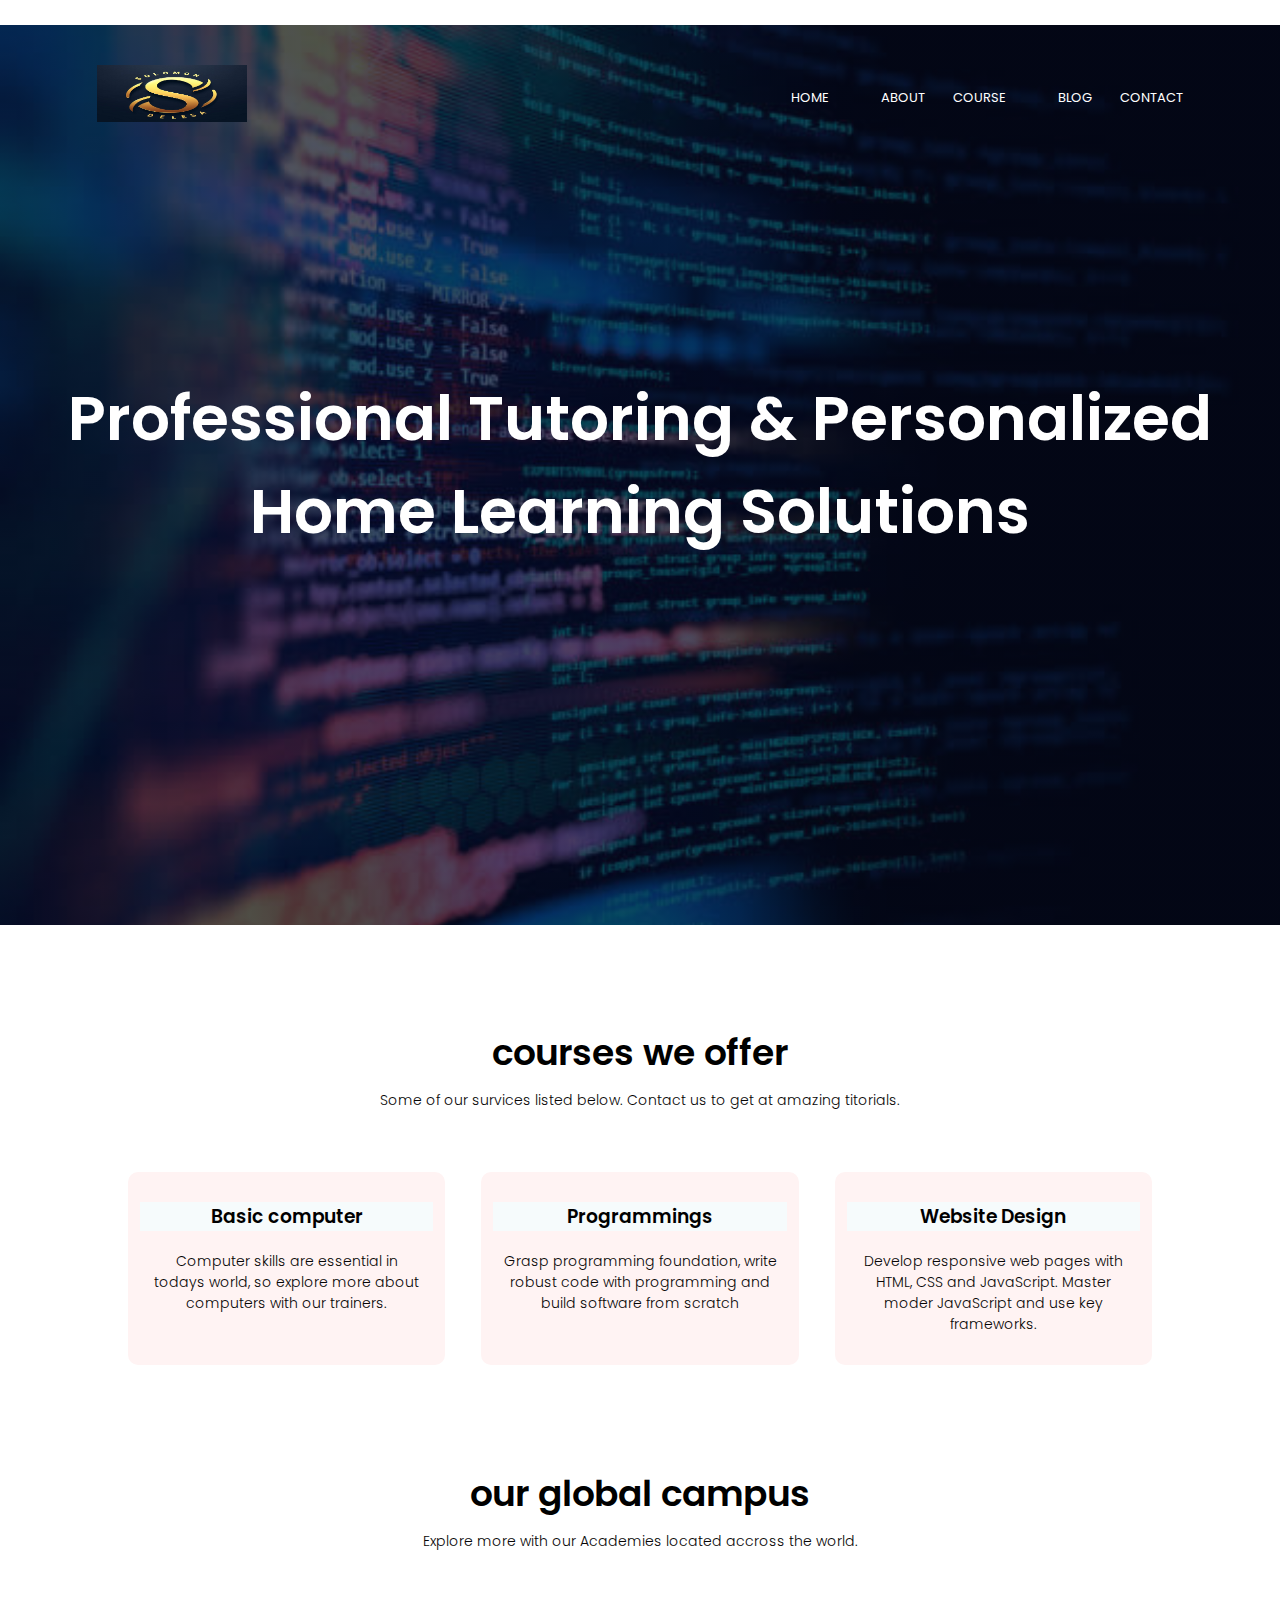
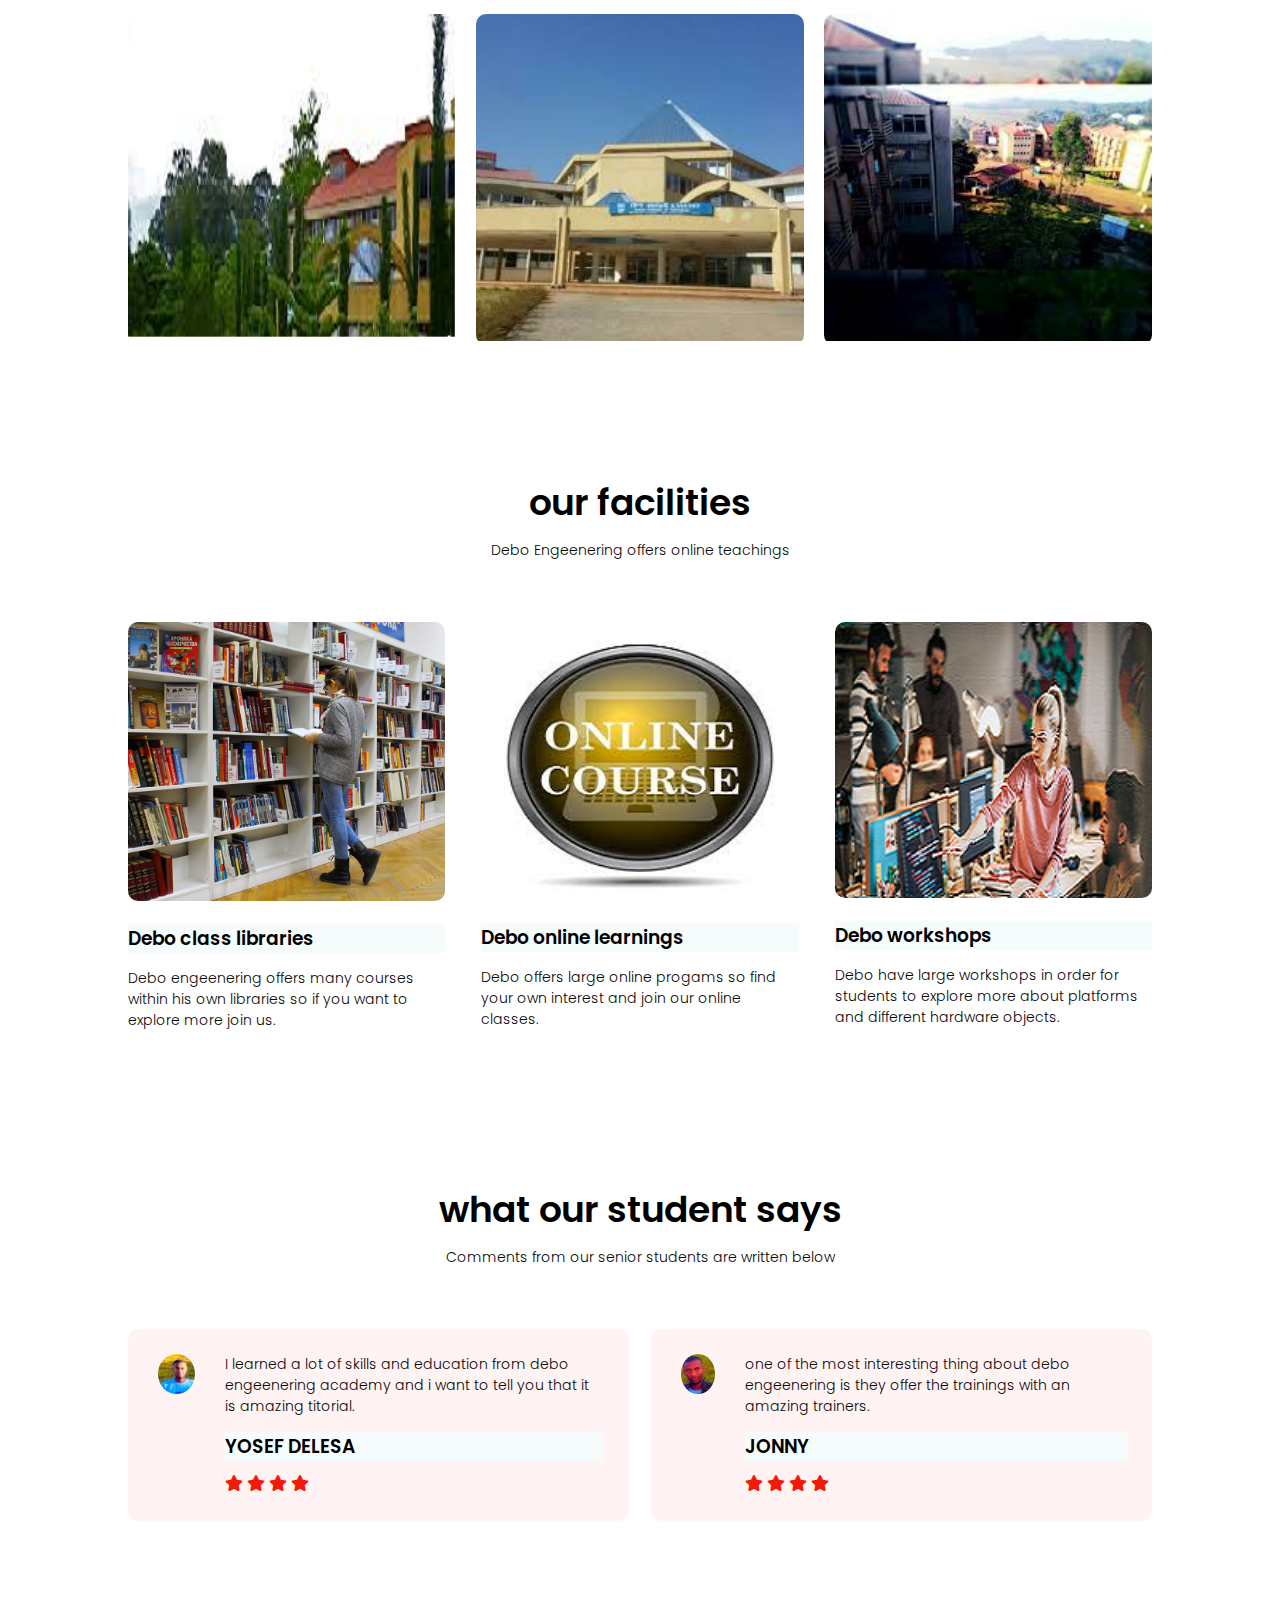
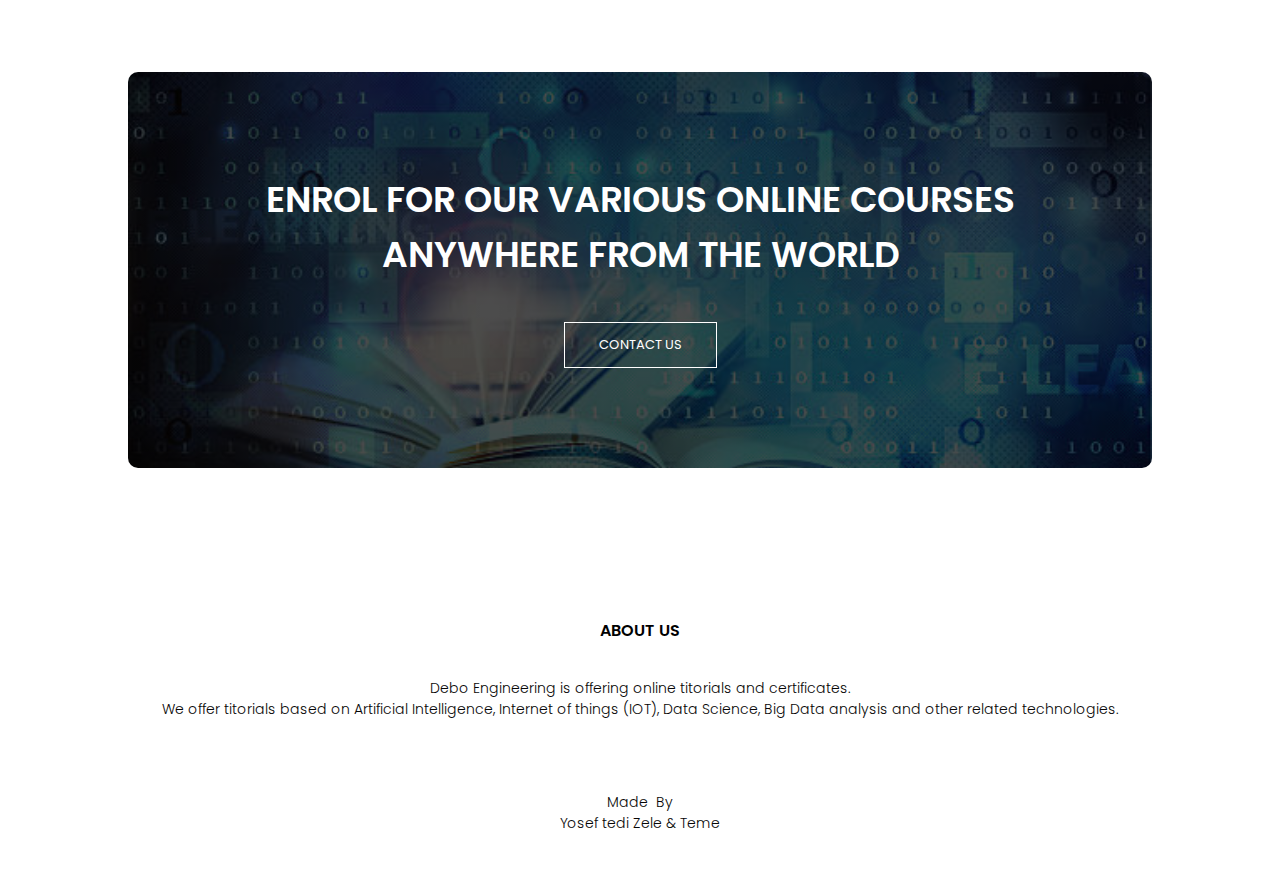
<file: Debo Engeenering Responsive Website/index.html>
<!DOCTYPE html>
<html>
<head>
    <meta name="viewport" content="width=device-width, initial-scale=1.0">
    <title>Solomon Delessa</title>
    <link rel="stylesheet" href="style.css" />
    <link rel="preconnect" href="https://fonts.gstatic.com" crossorigin />
    <link href="https://fonts.googleapis.com/css2?family=Poppins:wght@100;200;300;400;600;700&display=swap" rel="stylesheet" />
    <link rel="stylesheet" href="https://cdnjs.cloudflare.com/ajax/libs/font-awesome/5.15.4/css/all.min.css" />
</head>
<body>
   <section class="header">
        <nav>
            <a href="index.html"><img src="images/logo.png"></a>
            <div class="nav-links" id="navlinks">
                <i class="fa fa-times" onclick="hidemenu()"></i>
                <ul>
             <li><a href="index.html">HOME</a></li>
             <li><a href="about.html">ABOUT</a></li>
             <li><a href="course.html">COURSE</a></li>
             <li><a href="blog.html">BLOG</a></li>
             <li><a href="contact.html">CONTACT</a></li>
                </ul>
           </div>
           <i class="fa fa-bars" onclick="showmenu()"></i>
        </nav>
        <div class="text-box">
            <h1>Professional Tutoring & Personalized Home Learning Solutions </h1>
        </div>
   </section>
<section class="course">
<h1>courses we offer</h1>
<p>Some of our survices listed below. Contact us to get at amazing titorials. </p>
<div class="row">
    <div class="course-col">
        <h3>Basic computer</h3>
        <p>Computer skills are essential in 
            todays world, so explore more about
            computers with our trainers.
        </p>
    </div>
    <div class="course-col">
        <h3>Programmings</h3>
        <p>Grasp programming foundation,
           write robust code with programming
           and build software from scratch
        </p>
    </div>
    <div class="course-col">
        <h3>Website Design</h3>
        <p>Develop responsive web pages with HTML,
            CSS and JavaScript. Master moder JavaScript
            and use key frameworks.</p>
    </div>
</div>
</section>
<section class="campus">
<h1>our global campus</h1>
<p>Explore more with our Academies located accross the world.</p>
<div class="row">
    <div class="campus-col">
        <img src="images/jimma.png">
        <div class="layer">
            <h3>JIMMA</h3>
        </div>
    </div>
    <div class="campus-col">
        <img src="images/addisabeba.png">
        <div class="layer">
            <h3>ADDIS ABEBA</h3>
        </div>
    </div>
    <div class="campus-col">
        <img src="images/adama.png">
        <div class="layer">
            <h3>ADAMA</h3>
        </div>
    </div>
</div>
</section>
<section class="facilitiesblaa">
<h1>our facilities</h1>
<p>Debo Engeenering offers online teachings</p>
<div class="row">
    
    <div class="facilitiesblaa-col">
        <img src="images/library.png">
        <h3>Debo class libraries</h3>
        <p>Debo engeenering offers many courses
            within his own libraries so if you
            want to explore more join us.
        </p>
    </div>
    <div class="facilitiesblaa-col">
        <img src="images/basketball.png">
        <h3>Debo online learnings</h3>
        <p>Debo offers large online progams so 
            find your own interest and join our 
            online classes. 
        </p>
    </div>
    <div class="facilitiesblaa-col">
        <img src="images/cafeteria.png">
        <h3>Debo workshops</h3>
        <p>Debo have large workshops in order for
            students to explore more about platforms 
            and different hardware objects.
        </p>
    </div>
</div>

</section>
<section class="testimonials">
    <h1>what our student says</h1>
    <p>Comments from our senior students are written below  </p>
    <div class="row">
        <div class="testimonial-col">
            <img src="images/user1.jpg">
            <div>
                <p>
                    I learned a lot of skills and education from
                    debo engeenering academy and i want to tell 
                    you that it is amazing titorial.
                </p>
                <h3>YOSEF DELESA</h3>
                <i class="fa fa-star"></i>
                <i class="fa fa-star"></i>
                <i class="fa fa-star"></i>
                <i class="fa fa-star"></i>
                <i class="fa fa-star-o"></i>
            </div>
        </div>
        <div class="testimonial-col">
            <img src="images/user2.jpg">
            <div>
                <p>one of the most interesting thing about debo
                    engeenering is they offer the trainings with 
                    an amazing trainers.
                </p>
                <h3>JONNY</h3>
                <i class="fa fa-star"></i>
                <i class="fa fa-star"></i>
                <i class="fa fa-star"></i>
                <i class="fa fa-star"></i>
                <i class="fa fa-star-half-o"></i>
            </div>
        </div>
    </div>
</section>
<section class="cta">
<h1>ENROL FOR OUR VARIOUS ONLINE COURSES <br>ANYWHERE FROM THE WORLD</h1>
<a href="" class="hero-btn">CONTACT US</a>
</section>
<section class="footer">
<h4>ABOUT US</h4>
<P>Debo Engineering is offering online titorials and certificates. 
     <br>We offer titorials based on  Artificial Intelligence,  
    Internet of things (IOT), Data Science,  Big Data analysis and other related technologies.
    
</P>
<div class="icons">
    <i class="fa fa-facebook"></i>
    <i class="fa fa-twitter"></i>
    <i class="fa fa-instagram"></i>
    <i class="fa fa-linkedin"></i>
</div>
<p>Made  <i class="fa fa-heart-o"></i> By <br>Yosef tedi Zele & Teme</p>
</section>
<script>

    var navlinks = document.getElementById("navlinks");
    function showmenu(){
        navlinks.style.right = "0";
    } 
    function hidemenu(){
        navlinks.style.right = "-260px";
    } 

</script>

</body>
</html>
</file>
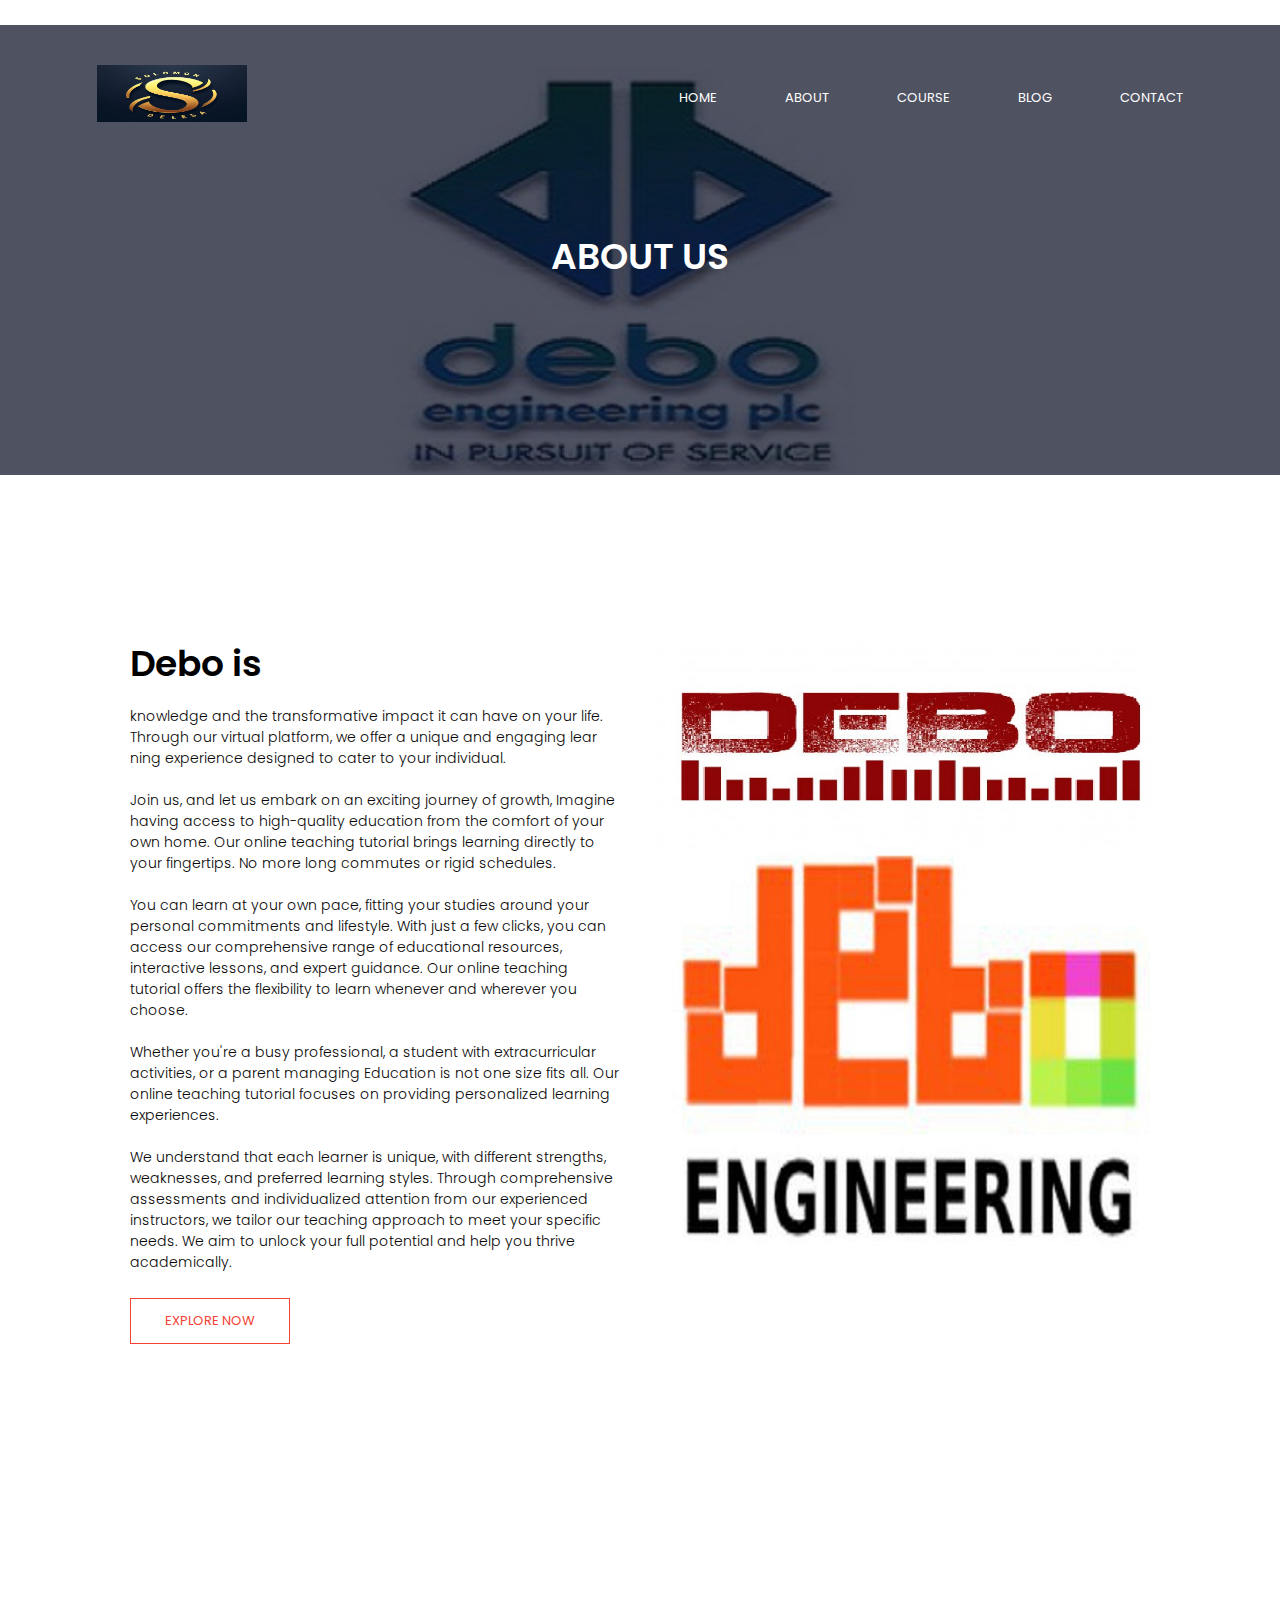
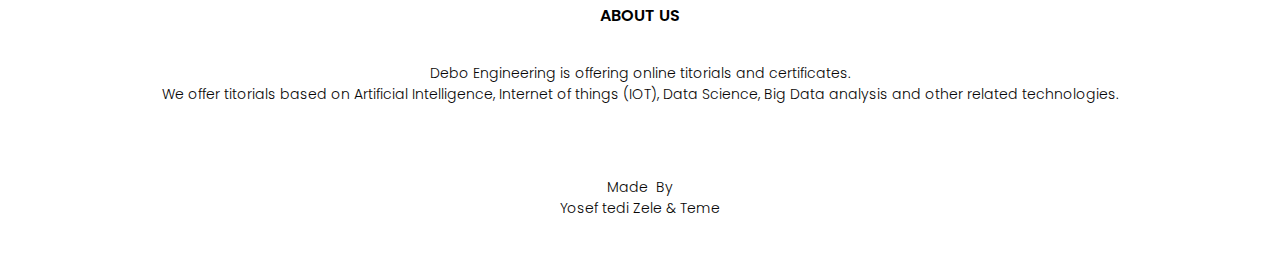
<file: Debo Engeenering Responsive Website/about.html>
<!DOCTYPE html>
<html>
<head>
    <meta name="viewport" content="width=device-width, initial-scale=1.0">
    <title>Debo Engineering University</title>
    <link rel="stylesheet" href="style.css" />
    <link rel="preconnect" href="https://fonts.gstatic.com" crossorigin />
    <link href="https://fonts.googleapis.com/css2?family=Poppins:wght@100;200;300;400;600;700&display=swap" rel="stylesheet" />
    <link rel="stylesheet" href="https://cdnjs.cloudflare.com/ajax/libs/font-awesome/5.15.4/css/all.min.css" />
</head>
<body>
   <section class="sub-header">
        <nav>
            <a href="index.html"><img src="images/logo.png"></a>
            <div class="nav-links" id="navlinks">
                <i class="fa fa-times" onclick="hidemenu()"></i>
                <ul>
                                    <li><a href="index.html">HOME</a></li>
                                    <li><a href="about.html">ABOUT</a></li>
                                    <li><a href="course.html">COURSE</a></li>
                                    <li><a href="blog.html">BLOG</a></li>
                                    <li><a href="contact.html">CONTACT</a></li>
                </ul>
           </div>
           <i class="fa fa-bars" onclick="showmenu()"></i>
        </nav>
       <h1>ABOUT US</h1>
   </section>
<section class="about-us">
<div class="row">
    <div class="about-col">
        <h1>Debo is </h1>
        <P> knowledge and the 
            transformative impact it can have on your life. <br>
            Through our virtual platform, we offer a unique and 
            engaging lear <br>ning experience designed
            to cater to your individual. <br>
            
            <br>Join us, and let us
             embark on an exciting journey of growth, 
            Imagine having access to high-quality education from the
             comfort of your own home. Our online 
            teaching tutorial brings learning directly to your fingertips.
             No more long commutes or rigid schedules. <br> 
             
             <br>

            You can learn at your own pace, fitting your studies around
             your personal commitments and lifestyle.
            With just a few clicks, you can access our comprehensive 
            range of educational resources, 
            interactive lessons, and expert guidance.
            Our online teaching tutorial offers the flexibility to learn
             whenever and wherever you choose. <br> 
             
             <br>
            Whether you're a busy professional, a student with 
            extracurricular activities, or a parent managing
            Education is not one size fits all. Our online teaching tutorial focuses on providing
            personalized learning experiences. 
            <br> 
            
            <br>We understand that each learner is unique, with different strengths,
            weaknesses, and preferred learning styles. Through comprehensive assessments and individualized 
            attention from our experienced instructors, we tailor our teaching approach to meet your
             specific needs.
            We aim to unlock your full potential and help you thrive academically.
            
            
            </P>
            <a href="" class="hero-btn red-btn">EXPLORE NOW</a>
    </div>
<div class="about-col">
    <img src="images/about.jpg">
</div>
</div>
</section>



<section class="footer">
<h4>ABOUT US</h4>
<P>Debo Engineering is offering online titorials and certificates. 
    <br>We offer titorials based on  Artificial Intelligence,  
   Internet of things (IOT), Data Science,  Big Data analysis and other related technologies.
   
</P>
<div class="icons">
    <i class="fa fa-facebook"></i>
    <i class="fa fa-twitter"></i>
    <i class="fa fa-instagram"></i>
    <i class="fa fa-linkedin"></i>
</div>
<p>Made  <i class="fa fa-heart-o"></i> By <br>Yosef tedi Zele & Teme</p>
</section>
<script>

    var navlinks = document.getElementById("navlinks");
    function showmenu(){
        navlinks.style.right = "0";
    } 
    function hidemenu(){
        navlinks.style.right = "-260px";
    } 

</script>

</body>
</html>
</file>
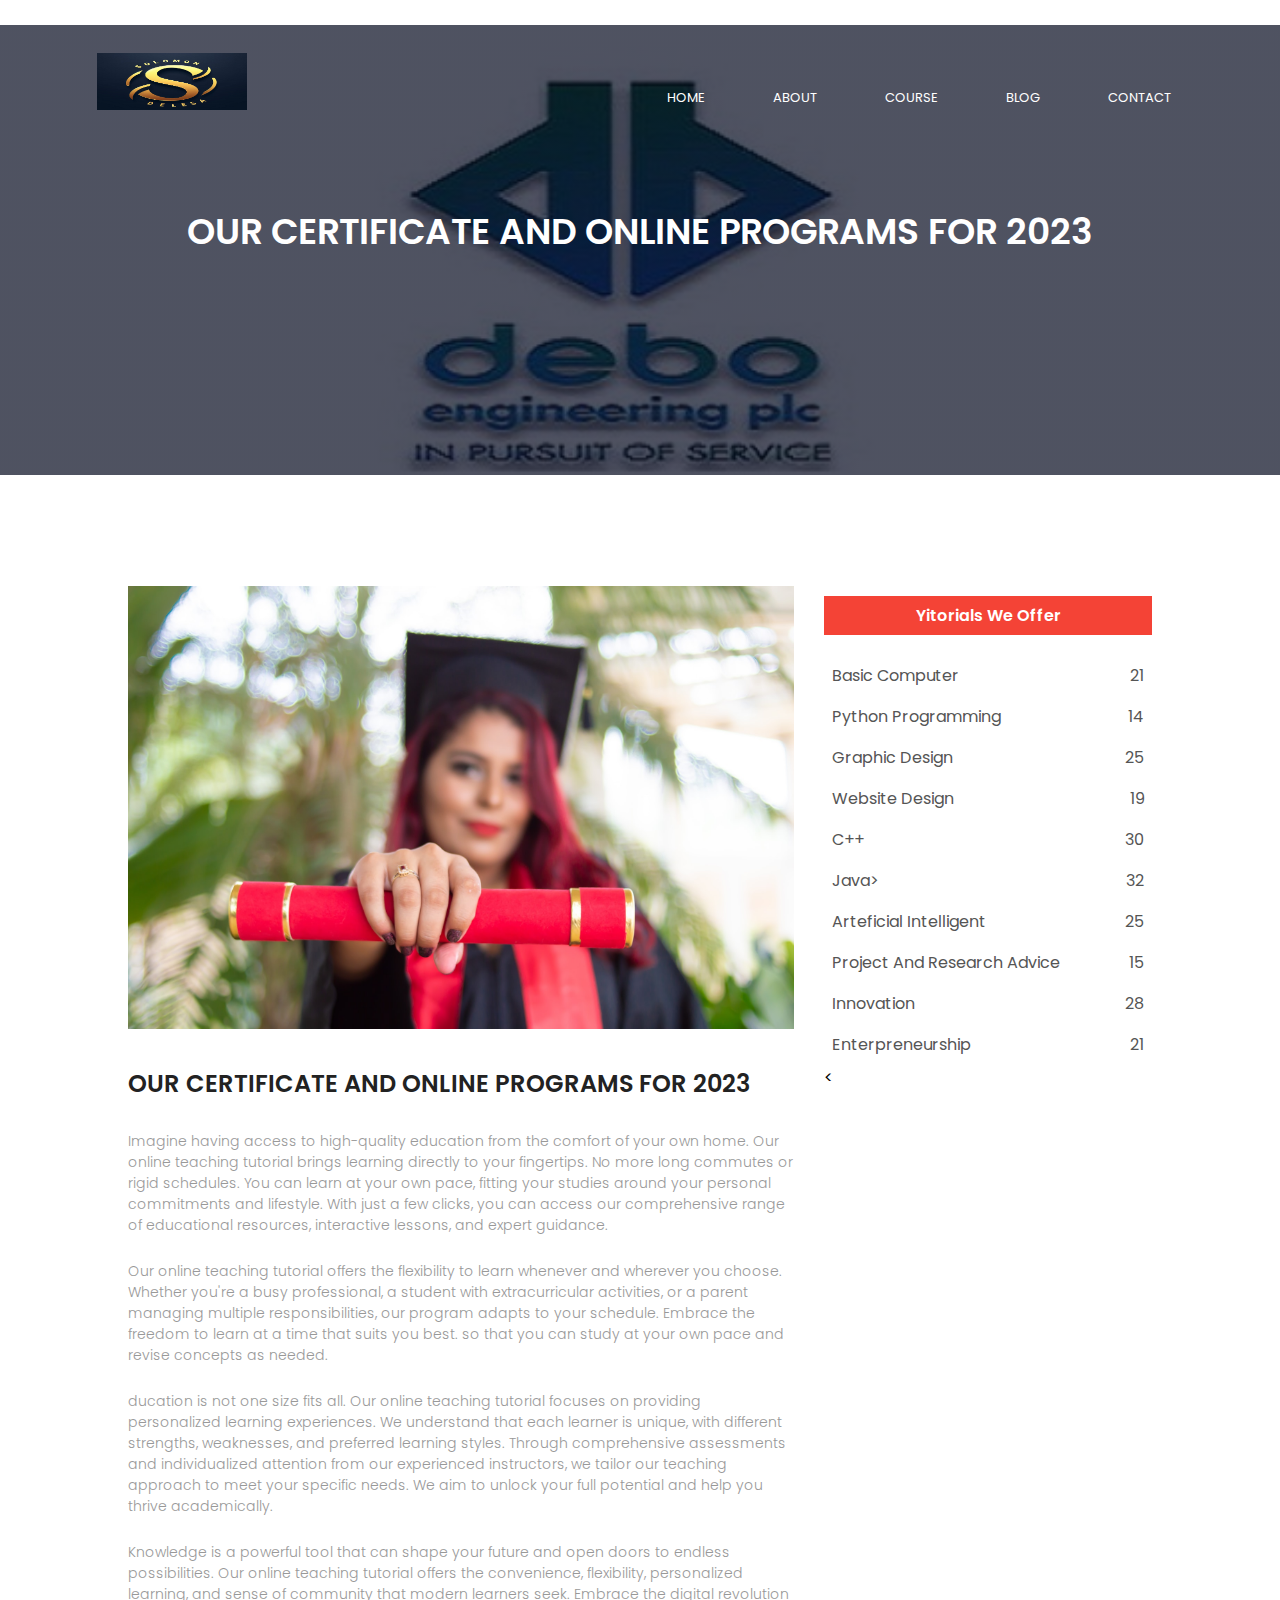
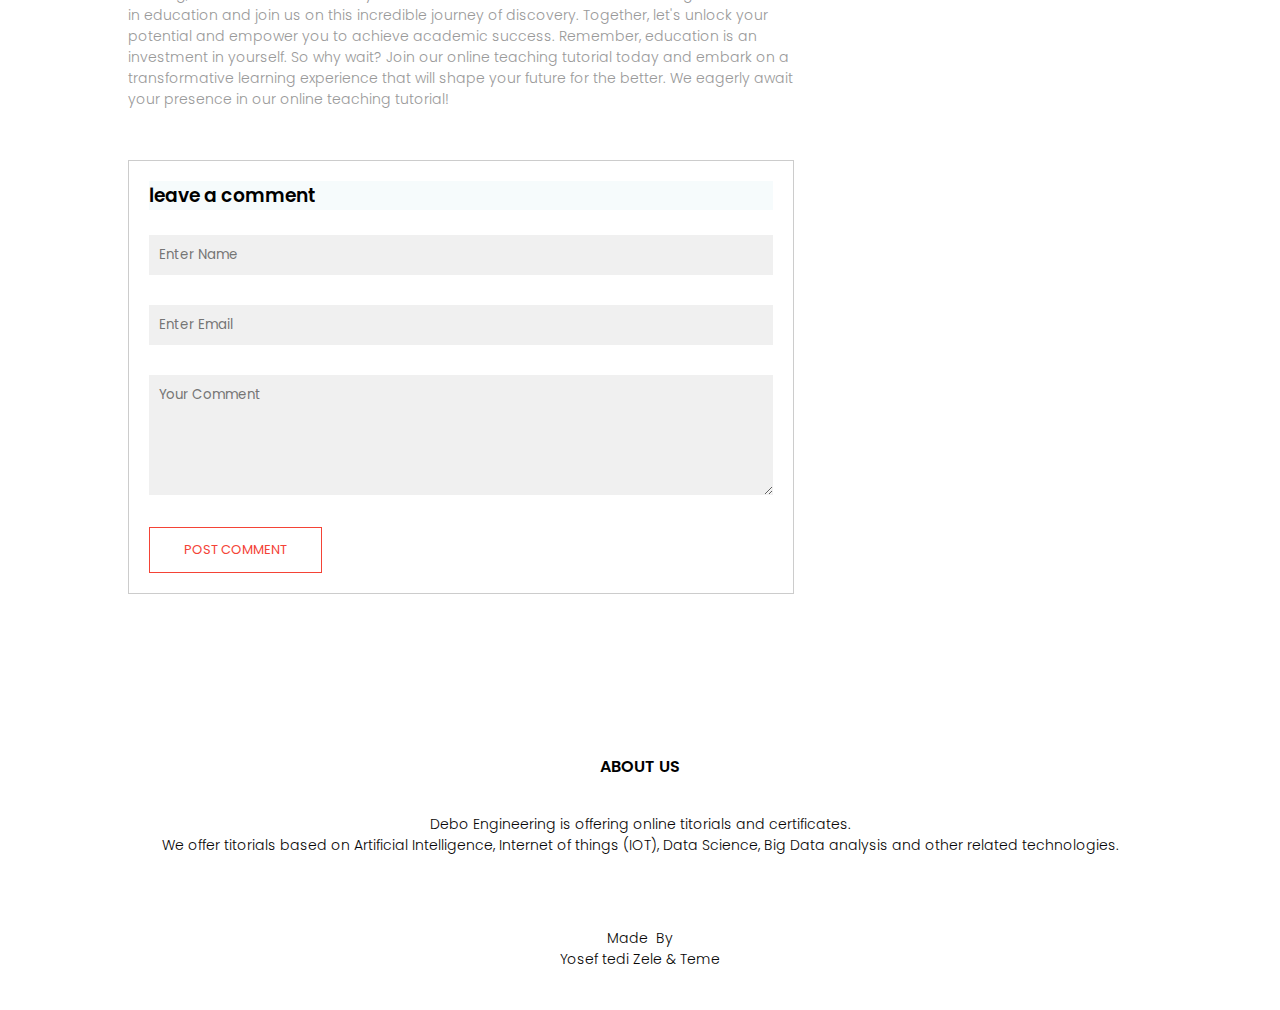
<file: Debo Engeenering Responsive Website/blog.html>
<!DOCTYPE html>
<html>
<head>
    <meta name="viewport" content="width=device-width, initial-scale=1.0">
    <title>Debo Engineering University</title>
    <link rel="stylesheet" href="style.css" />
    <link rel="preconnect" href="https://fonts.gstatic.com" crossorigin />
    <link href="https://fonts.googleapis.com/css2?family=Poppins:wght@100;200;300;400;600;700&display=swap" rel="stylesheet" />
    <link rel="stylesheet" href="https://cdnjs.cloudflare.com/ajax/libs/font-awesome/5.15.4/css/all.min.css" />
</head>
<body>
   <section class="sub-header">
        <nav>
            <a href="index.html"><img src="images/logo.png"></a>
            <div class="nav-links" id="navlinks">
                <i class="fa fa-times" onclick="hidemenu()"></i>
                <ul>
                                    <li><a href="index.html">HOME</a></li>
                                    <li><a href="about.html">ABOUT</a></li>
                                    <li><a href="course.html">COURSE</a></li>
                                    <li><a href="blog.html">BLOG</a></li>
                                    <li><a href="contact.html">CONTACT</a></li>
           </div>
           <i class="fa fa-bars" onclick="showmenu()"></i>
        </nav>
       <h1>OUR CERTIFICATE AND ONLINE PROGRAMS FOR 2023</h1>
   </section>
      <section class="blog-content">
      <div class="row">
        <div class="blog-left">
            <img src="images/certificate.jpg">
            <h2>OUR CERTIFICATE AND ONLINE PROGRAMS FOR 2023</h2>
            <p>Imagine having access to high-quality education from
               the comfort of your own home. Our online teaching tutorial 
               brings learning directly to your fingertips. No more long 
               commutes or rigid schedules. You can learn at your own pace,
                fitting your studies around your personal commitments and lifestyle. 
                With just a few clicks, you can access our comprehensive range of 
                educational resources, interactive lessons, and expert guidance. </p>
                <br>
                <p>Our online teaching tutorial offers the flexibility to learn
                     whenever and wherever you choose. Whether you're a busy 
                     professional, a student with extracurricular activities,
                    or a parent managing multiple responsibilities, our program
                     adapts to your schedule. Embrace the freedom to learn at a
                    time that suits you best. 
                      so that you can study at your own pace and revise concepts as needed. </p>
                    <br>
                    <p>   
                        ducation is not one size fits all. Our online teaching tutorial focuses
                         on providing personalized learning experiences. We understand that each
                          learner is unique, with different strengths, weaknesses, and preferred 
                          learning styles. Through comprehensive assessments and individualized 
                          attention from our experienced instructors, we tailor our teaching approach 
                          to meet your specific needs. We aim to unlock your full potential and help you thrive academically.

                    </p>
                        <br>
                        <p>   
                            Knowledge is a powerful tool that can shape your future and open doors
                             to endless possibilities. Our online teaching tutorial offers the convenience, 
                             flexibility, personalized learning, and sense of community that modern learners seek.
                              Embrace the digital revolution in education and join us on this incredible journey
                               of discovery. Together, let's unlock your potential and empower you to achieve academic success.

                            Remember, education is an investment in yourself. So why wait? Join our online teaching
                             tutorial today and embark on a transformative learning experience that will shape your future for the better.
                            
                            We eagerly await your presence in our online teaching tutorial!
                            </p>

                    <div class="comment-box">
                        <h3>leave a comment</h3>
                        <form class="comment-form">
                            <input type="text" placeholder="Enter Name">
                            <input type="email" placeholder="Enter Email">
                            <textarea rows="5" placeholder="Your Comment"></textarea>
                            <button type="submit" class="hero-btn red-btn">POST COMMENT</button>
                        </form>
                    </div>

        </div>
        <div class="blog-right">
            <h3>Yitorials We Offer</h3>
            <div>
                <span>Basic Computer</span>
                <span>21</span>
            </div>
            <div>
                <span>Python Programming </span>
                <span>14</span>
            </div>
            <div>
                <span>Graphic Design </span>
                <span>25</span>
            </div>
            <div>
                <span>Website Design</span>
                <span>19</span>
            </div>
            <div>
                <span>C++</span>
                <span>30</span>
            </div>
            <div>
                <span>Java></span>
                <span>32</span>
            </div>
            <div>
                <span>Arteficial Intelligent</span>
                <span>25</span>
            </div>
            <div>
                <span>Project And Research Advice</span>
                <span>15</span>
            </div>
            <div>
                <span>Innovation</span>
                <span>28</span>
            </div>
            <div>
                <span>Enterpreneurship</span>
                <span>21</span>
            </div>
            <
        </div>
      </div>
      </section>
  

<section class="footer">
    <h4>ABOUT US</h4>
    <P>Debo Engineering is offering online titorials and certificates. 
         <br>We offer titorials based on  Artificial Intelligence,  
        Internet of things (IOT), Data Science,  Big Data analysis and other related technologies.
        
    </P>
<div class="icons">
    <i class="fa fa-facebook"></i>
    <i class="fa fa-twitter"></i>
    <i class="fa fa-instagram"></i>
    <i class="fa fa-linkedin"></i>
</div>
<p>Made  <i class="fa fa-heart-o"></i> By <br>Yosef tedi Zele & Teme</p>
</section>
<script>

    var navlinks = document.getElementById("navlinks");
    function showmenu(){
        navlinks.style.right = "0";
    } 
    function hidemenu(){
        navlinks.style.right = "-260px";
    } 

</script>

</body>
</html>
</file>
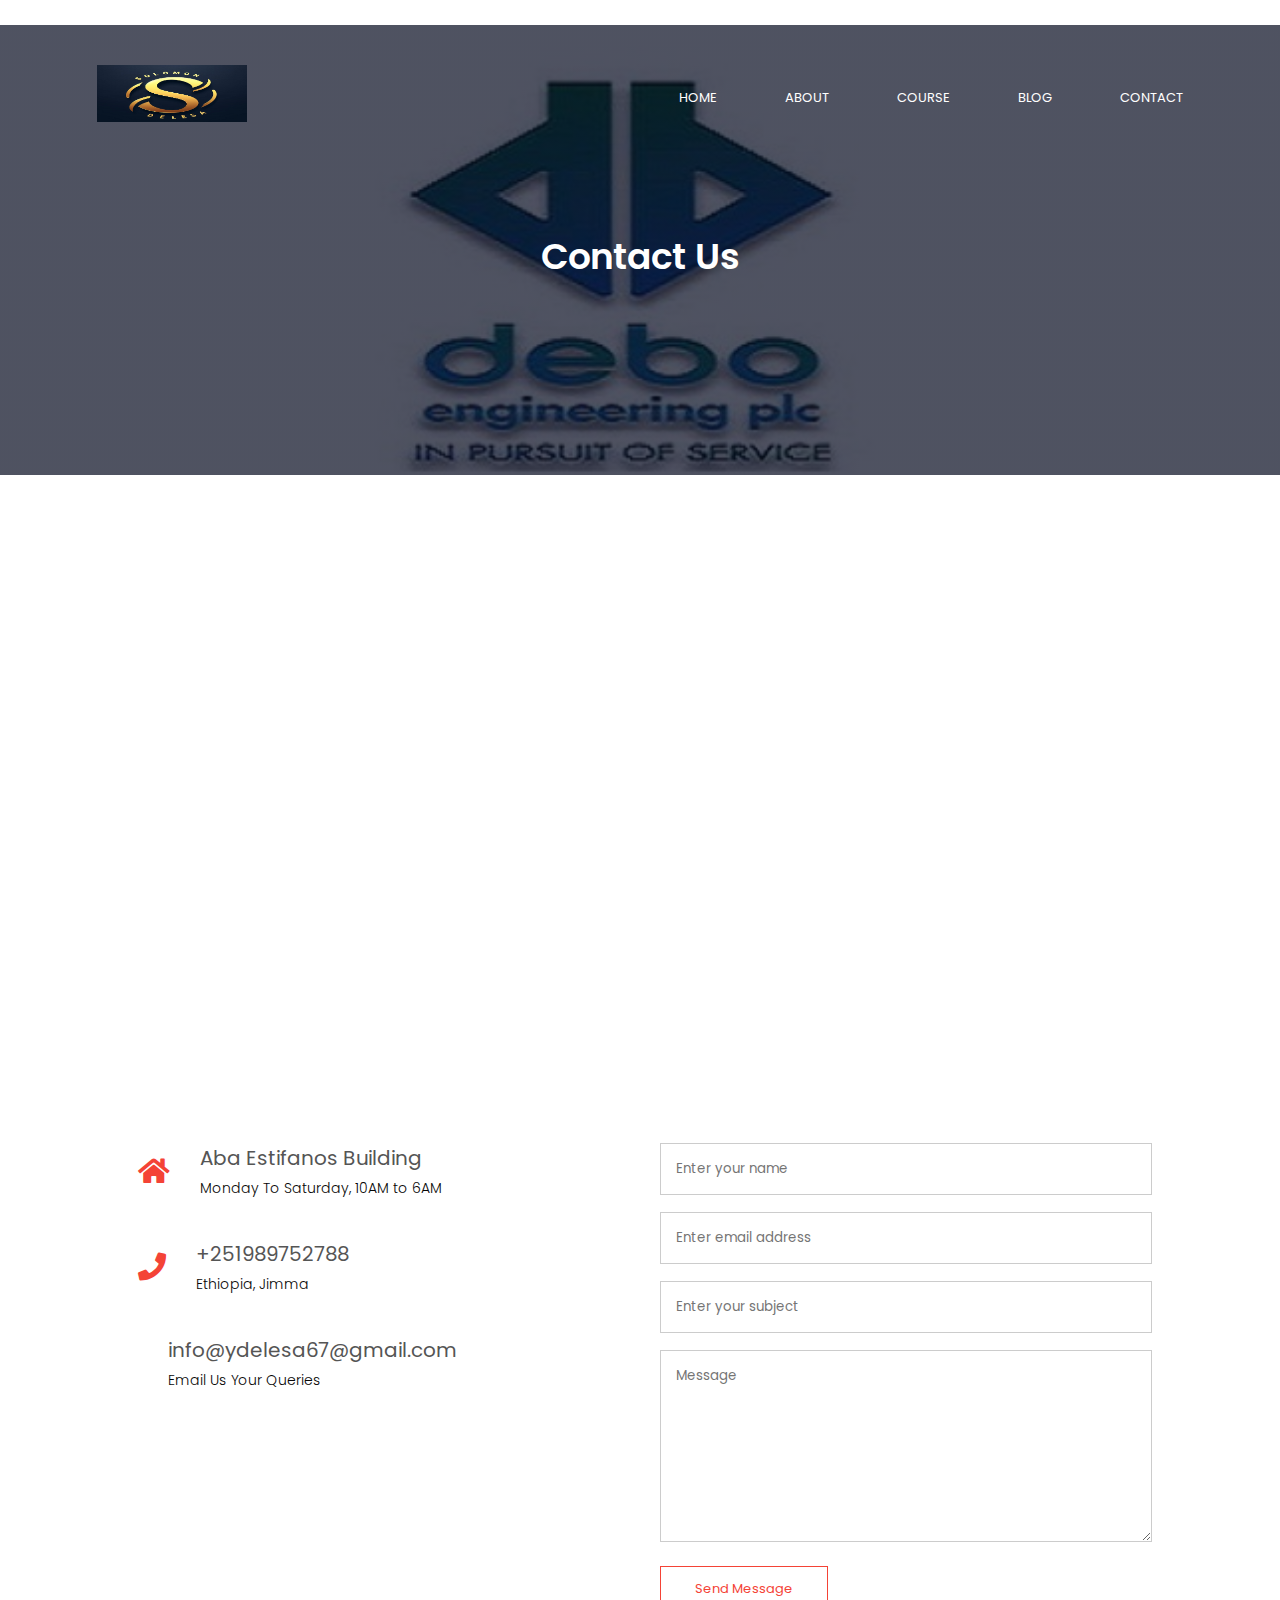
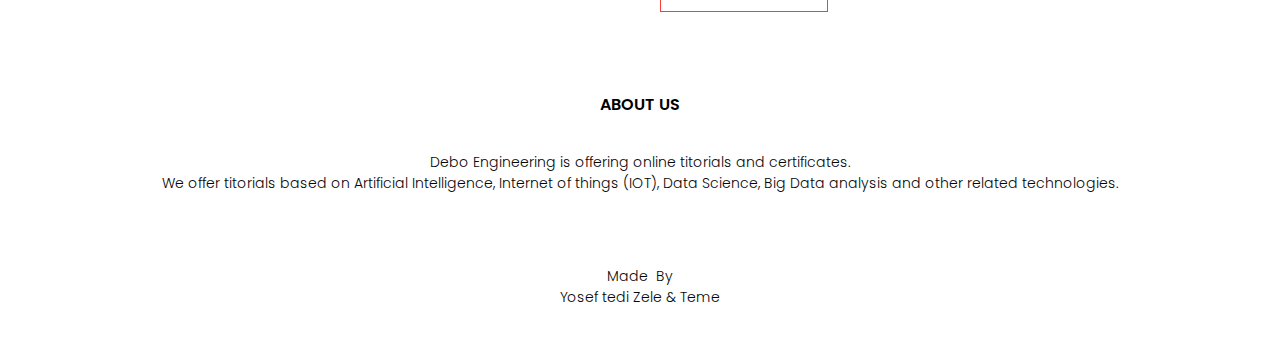
<file: Debo Engeenering Responsive Website/contact.html>
<!DOCTYPE html>
<html>
<head>
    <meta name="viewport" content="width=device-width, initial-scale=1.0">
    <title>Debo Engineering University</title>
    <link rel="stylesheet" href="style.css" />
    <link rel="preconnect" href="https://fonts.gstatic.com" crossorigin />
    <link href="https://fonts.googleapis.com/css2?family=Poppins:wght@100;200;300;400;600;700&display=swap" rel="stylesheet" />
    <link rel="stylesheet" href="https://cdnjs.cloudflare.com/ajax/libs/font-awesome/5.15.4/css/all.min.css" />
</head>
<body>
   <section class="sub-header">
        <nav>
            <a href="index.html"><img src="images/logo.png"></a>
            <div class="nav-links" id="navlinks">
                <i class="fa fa-times" onclick="hidemenu()"></i>
                <ul>
                    <li><a href="index.html">HOME</a></li>
                    <li><a href="about.html">ABOUT</a></li>
                    <li><a href="course.html">COURSE</a></li>
                    <li><a href="blog.html">BLOG</a></li>
                    <li><a href="contact.html">CONTACT</a></li>
                </ul>
           </div>
           <i class="fa fa-bars" onclick="showmenu()"></i>
        </nav>
       <h1>Contact Us</h1>
   </section>
<section class="location">
    <iframe src="https://www.google.com/maps/embed?pb=!1m18!1m12!1m3!1d3954.0829366292814!2d36.83801467446791!3d7.674232992342609!2m3!1f0!2f0!3f0!3m2!1i1024!2i768!4f13.1!3m3!1m2!1s0x17adb960abc3de2d%3A0xd55c9da7e74aaaf1!2sDebo%20Engineering!5e0!3m2!1sen!2set!4v1691064568359!5m2!1sen!2set" width="600" height="450" style="border:0;" allowfullscreen="" loading="lazy" referrerpolicy="no-referrer-when-downgrade"></iframe>
</section>
<section class="Contact-Us">
<div class="row">
    <div class="contact-col">
        <div>
            <i class="fa fa-home"></i>
            <span>
                <h5>Aba Estifanos Building</h5>
                <p>Monday To Saturday, 10AM to 6AM</p>
            </span>
        </div>
        <div>
            <i class="fa fa-phone"></i>
            <span>
                <h5>+251989752788</h5>
                <p>Ethiopia, Jimma</p>
            </span>
        </div>
        <div>
            <i class="fa fa-envelope-o"></i>
            <span>
                <h5>info@ydelesa67@gmail.com</h5>
                <p>Email Us Your Queries</p>
            </span>
        </div>
    </div>
    <div class="contact-col">
        <form action="formhandler.php" method="post">
            <input type="text" name="name" placeholder="Enter your name" required>
            <input type="email" name="email" placeholder="Enter email address" required>
            <input type="text" name="subject" placeholder="Enter your subject" required>
            <textarea rows="8" name="message" placeholder="Message" required></textarea>
            <button type="submit" class="hero-btn red-btn">Send Message</button>
        </form>

    </div>
</div>
</section>

<section class="footer">
    <h4>ABOUT US</h4>
    <P>Debo Engineering is offering online titorials and certificates. 
         <br>We offer titorials based on  Artificial Intelligence,  
        Internet of things (IOT), Data Science,  Big Data analysis and other related technologies.
        
    </P>
<div class="icons">
    <i class="fa fa-facebook"></i>
    <i class="fa fa-twitter"></i>
    <i class="fa fa-instagram"></i>
    <i class="fa fa-linkedin"></i>
</div>
<p>Made  <i class="fa fa-heart-o"></i> By <br>Yosef tedi Zele & Teme</p>
</section>
<script>

    var navlinks = document.getElementById("navlinks");
    function showmenu(){
        navlinks.style.right = "0";
    } 
    function hidemenu(){
        navlinks.style.right = "-260px";
    } 

</script>

</body>
</html>
</file>
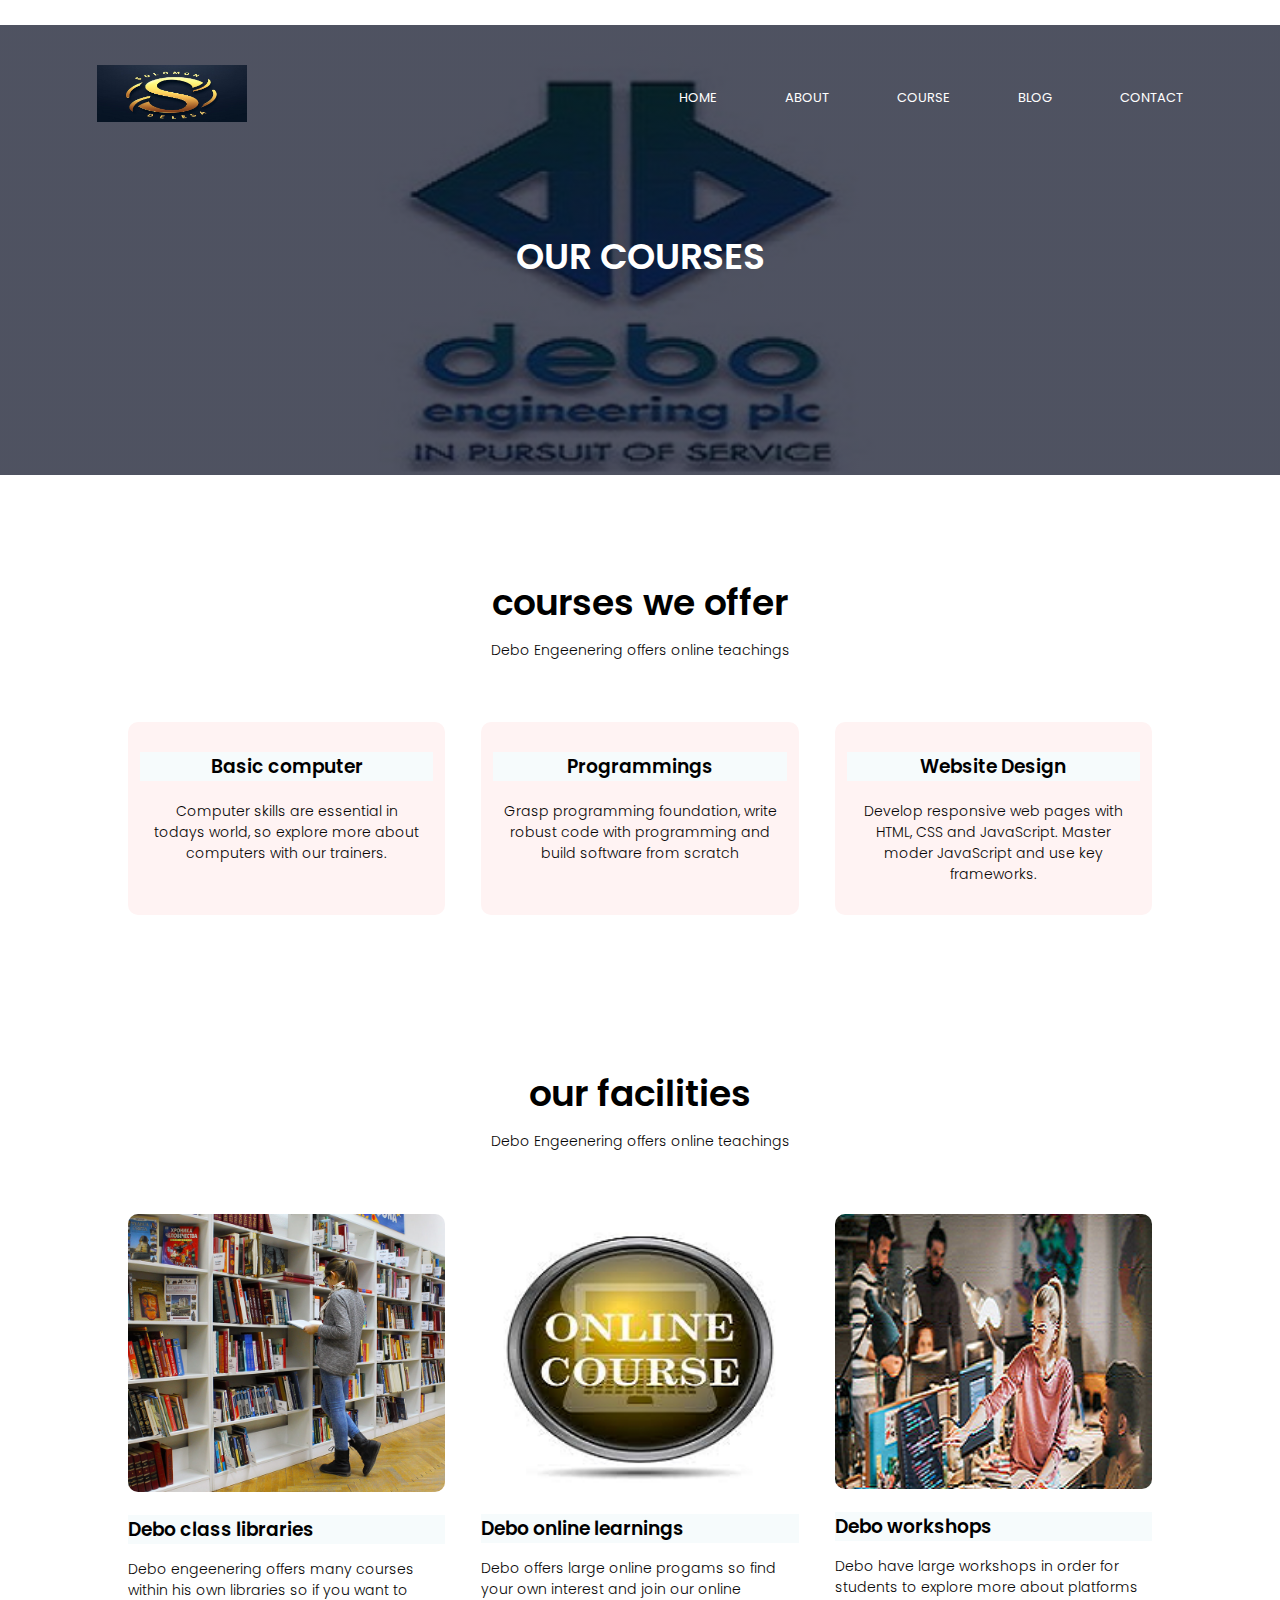
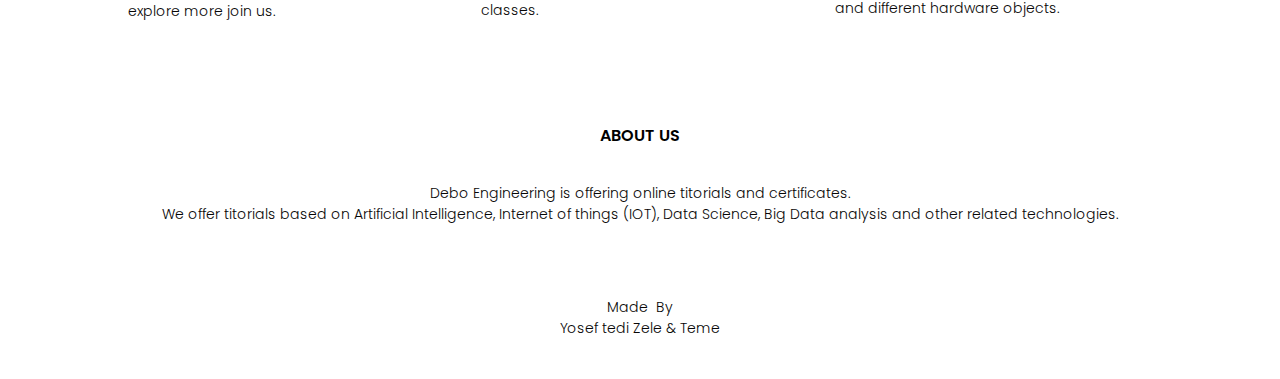
<file: Debo Engeenering Responsive Website/course.html>
<!DOCTYPE html>
<html>
<head>
    <meta name="viewport" content="width=device-width, initial-scale=1.0">
    <title>Debo Engineering University</title>
    <link rel="stylesheet" href="style.css" />
    <link rel="preconnect" href="https://fonts.gstatic.com" crossorigin />
    <link href="https://fonts.googleapis.com/css2?family=Poppins:wght@100;200;300;400;600;700&display=swap" rel="stylesheet" />
    <link rel="stylesheet" href="https://cdnjs.cloudflare.com/ajax/libs/font-awesome/5.15.4/css/all.min.css" />
</head>
<body>
   <section class="sub-header">
        <nav>
            <a href="index.html"><img src="images/logo.png"></a>
            <div class="nav-links" id="navlinks">
                <i class="fa fa-times" onclick="hidemenu()"></i>
                <ul>
                                    <li><a href="index.html">HOME</a></li>
                                    <li><a href="about.html">ABOUT</a></li>
                                    <li><a href="course.html">COURSE</a></li>
                                    <li><a href="blog.html">BLOG</a></li>
                                    <li><a href="contact.html">CONTACT</a></li>
                </ul>
           </div>
           <i class="fa fa-bars" onclick="showmenu()"></i>
        </nav>
       <h1>OUR COURSES</h1>
   </section>
<section class="course">
    <h1>courses we offer</h1>
    <p>Debo Engeenering offers online teachings</p>
    <div class="row">
        <div class="course-col">
            <h3>Basic computer</h3>
            <p>Computer skills are essential in 
                todays world, so explore more about
                computers with our trainers.
            </p>
        </div>
        <div class="course-col">
            <h3>Programmings</h3>
            <p>Grasp programming foundation,
               write robust code with programming
               and build software from scratch
            </p>
        </div>
        <div class="course-col">
            <h3>Website Design</h3>
            <p>Develop responsive web pages with HTML,
                CSS and JavaScript. Master moder JavaScript
                and use key frameworks.</p>
        </div>
    </div>
    </section>
    <section class="facilitiesblaa">
        <h1>our facilities</h1>
        <p>Debo Engeenering offers online teachings</p>
        <div class="row">
            
            <div class="facilitiesblaa-col">
                <img src="images/library.png">
                <h3>Debo class libraries</h3>
                <p>Debo engeenering offers many courses
                    within his own libraries so if you
                    want to explore more join us.
                </p>
            </div>
            <div class="facilitiesblaa-col">
                <img src="images/basketball.png">
                <h3>Debo online learnings</h3>
                <p>Debo offers large online progams so 
                    find your own interest and join our 
                    online classes. 
                </p>
            </div>
            <div class="facilitiesblaa-col">
                <img src="images/cafeteria.png">
                <h3>Debo workshops</h3>
        <p>Debo have large workshops in order for
            students to explore more about platforms 
            and different hardware objects.
        </p>
    </div>
        </div>
        
        </section>

<section class="footer">
<h4>ABOUT US</h4>
<P>Debo Engineering is offering online titorials and certificates. 
    <br>We offer titorials based on  Artificial Intelligence,  
   Internet of things (IOT), Data Science,  Big Data analysis and other related technologies.
</P>
<div class="icons">
    <i class="fa fa-facebook"></i>
    <i class="fa fa-twitter"></i>
    <i class="fa fa-instagram"></i>
    <i class="fa fa-linkedin"></i>
</div>
<p>Made  <i class="fa fa-heart-o"></i> By <br>Yosef tedi Zele & Teme</p>
</section>
<script>

    var navlinks = document.getElementById("navlinks");
    function showmenu(){
        navlinks.style.right = "0";
    } 
    function hidemenu(){
        navlinks.style.right = "-260px";
    } 

</script>

</body>
</html>
</file>
<file: Debo Engeenering Responsive Website/style.css>
* {
    margin: 0;
    padding: 0;
    font-family: 'Poppins', sans-serif;
  }
  .header {
    min-height: 100vh;
    width: 100%;
    background-image: linear-gradient(rgba(4, 9, 30, 0.7), rgba(4, 9, 30, 0.7)), url(images/banner.png);
    background-position: center;
    background-size: cover;
    position: relative;
  }
  nav {
    display: flex;
    padding: 2% 6%;
    justify-content: space-between;
    align-items: center;
  }
  nav img {
    width: 150px;
  }
  .nav-links {
    flex: 1;
    text-align: right;
  }
  .nav-links ul li {
    list-style: none;
    display: inline-block;
    padding: 8px 12px;
    position: relative;
  }
  .nav-links ul li a {
    color: #fff;
    text-decoration: none;
    font-size: 13px;
  }
  .nav-links ul li::after {
    content: '';
    width: 0%;
    height: 2px;
    background: #f44336;
    display: block;
    margin: auto;
  }
  .nav-links ul li:hover::after {
    width: 100%;
  }
  .text-box {
    width: 90%;
    color: #fff;
    position: absolute;
    top: 50%;
    left: 50%;
    transform: translate(-50%, -50%);
    text-align: center;
  }
  .text-box h1 {
    font-size: 62px;
    margin-bottom: 20px;
  }
  .text-box p {
    margin: 10px 0 40px;
    font-size: 14px;
    color: #fff;
  }
  .hero-btn {
    display: inline-block;
    text-decoration: none;
    color: #fff;
    border: 1px solid #fff;
    padding: 12px 34px;
    font-size: 13px;
    background: transparent;
    position: relative;
    cursor: pointer;
  }
  .hero-btn:hover {
    border: 1px solid #f44336;
    background: #f44336;
    transition: 1s;
  }
  nav .fa {
    display: none;
  }
  @media (max-width: 700px) {
    .text-box h1 {
      font-size: 20px;
    }
    .nav-links ul li {
      display: block;
    }
    .nav-links {
      position: fixed;
      background: #f44336;
      height: 100vh;
      width: 200px;
      top: 0;
      right: -260px;
      text-align: left;
      z-index: 2;
      transition: 1s;
    }
    nav .fa {
      display: block;
      color: #fff;
      margin: 10px;
      font-size: 22px;
      cursor: pointer;
    }
    .nav-links{
        padding: 30px;
    }
  }
  .course{
    width: 80%;
    margin: auto;
    text-align: center;
    padding-top: 100px;
  }
  h1{
    font-size: 36px;
    font-weight: 600;
  }
  p{
    color: #070606;
    font-size: 14px;
    font-weight: 300;
    padding: 10px;
  }
  .row{
    margin-top: 5%;
    display: flex;
    justify-content: space-between;
  }
  .course-col{
    flex-basis: 31%;
    background: #fff3f3;
    border-radius: 10px;
    margin-bottom: 5%;
    padding: 20px 12px;
    box-sizing: border-box;
    transition: 0.5s;
  }
  h3{
    text-align: center;
    font-weight: 600;
    margin: 10px 0;
    background: #f6fbfc;
  }
  .course-col:hover{
    box-shadow: 0 0 20px 0px rgb(0, 0, 0.2);
  }
  @media(max-width: 700px){
    .row{
        flex-direction: column;
    }
  }
  .campus{
    width: 80%;
    margin: auto;
    text-align: center;
    padding-top: 50px;
  }
  .campus-col{
    flex-basis: 32%;
    border-radius: 10px;
    margin-bottom: 30px;
    position: relative;
    overflow: hidden;
  }
  .campus-col img{
    width: 100%;
    display: block;
  }
  .layer{
    background: transparent;
    height: 100%;
    width: 100%;
    position: absolute;
    top: 0;
    left: 0;
    transition: 0.5s;
  }
  .layer:hover{
    background: rgba(226, 0, 0, 0.7);
  }
  .layer h3{
    width: 100%;
    font-weight: 500;
    color: #fff
    font-size: 26px;
    bottom: 0;
    left: 50%;
    transform: translateX(-50%);
    position: absolute;
    opacity: 0;
    transition: 0.5s;
  }
  .layer:hover h3{
    bottom: 49%;
    opacity: 1;
  }
  .facilitiesblaa{
    width: 80%;
    margin: auto;
    text-align: center;
    padding-top: 100px;
  }
  .facilitiesblaa-col{
    flex-basis: 31%;
    border-radius: 10px;
    margin-bottom: 5%;
    text-align: left;
  }
  .facilitiesblaa-col img{
    width: 100%;
    border-radius: 10px;
  }
  .facilitiesblaa-col p{
    padding: 0;
  }
  .facilitiesblaa-col h3{
    margin-top: 16px;
    margin-bottom: 15px;
    text-align: left;
  }
  .testimonials{
    width: 80%;
    margin: auto;
    padding-top: 100px;
    text-align: center;
  }
  .testimonial-col{
    flex-basis: 44%;
    border-radius: 10px;
    margin-bottom: 5%;
    text-align: left;
    background: #fff3f3;
    padding: 25px;
    cursor: pointer;
    display: flex;
  }
  .testimonial-col img{
    height: 40px;
    margin-left: 5px;
    margin-right: 30px;
    border-radius: 50%;
  }
  .testimonial-col p{
    padding: 0;
  }
  .testimonial-col h3{
    margin-top: 15px;
    text-align: left;
  }
  .testimonial-col .fa{
    color: #f31809;
  }
  @media(max-width: 700px){
    .testimonial-col img{
      margin-left: 0px;
      margin-right: 15px;
    }
  }
  .cta{
    margin: 100px auto;
    width: 80%;
    background-image: linear-gradient(rgba(0,0,0,0.7),rgba(0,0,0,0.7)),url(images/banner2.jpg);
    background-position: center;
    background-size: cover;
    border-radius: 10px;
    text-align: center;
    padding: 100px 0;
  }
  .cta h1{
    color: #fff;
    margin-bottom: 40px;
    padding: 0;
  }
  @media(max-width:700px){
    .cta h1{
      font-size: 24px;

    }
  }
  .footer{
    width: 100%;
    text-align: center;
    padding: 30px 0;
  }
  .footer h4{
    margin-bottom: 25px;
    margin-top: 20px;
    font-weight: 600;
  }
.icons .fa{
color: #f44336;
margin: 0 13px;
cursor: pointer;
padding: 18px 0;
}
.fa-heart-o{
  color: #f44336;
}
.sub-header{
  height: 50vh;
  width: 100%;
  background-image: linear-gradient(rgba(4,9,30,0.7),rgba(4,9,30,0.7)),url(images/background.jpg);
  background-position: center;
  background-size: cover;
  text-align: center;
  color: #fff;
}
.sub-header h1{
  margin-top: 60px;
}
.about-us{
  width: 80%;
  margin: auto;
  padding-top: 80px;
  padding-bottom: 50px;
}
.about-col{
  flex-basis: 48%;
  padding: 30px 2px;
}
.about-col img{
  width: 100%;
}
.about-col h1{
  padding-top: 0;
}
.about-col p{
  padding: 15px 0 25px;
}
.red-btn{
  border: 1px solid #f44336;
  background: transparent;
  color: #f44336;
}
.red-btn:hover{
  color: #777;
}
.blog-content{
  width: 80%;
  margin: auto;
  padding: 60px 0;
}
.blog-left{
  flex-basis: 65%;
}
.blog-left img{
  width: 100%;
}
.blog-left h2{
  color: #222;
  font-weight: 600;
  margin: 30px 0;
}
.blog-left p{
  color: #999;
  padding: 0;
}
.blog-right{
flex-basis: 32%;
}
.blog-right h3{
  background: #f44336;
  color: #fff;
  padding: 7px 0;
  font-size: 16px;
  margin-bottom: 20px;
}
.blog-right div{
  display: flex;
  align-items: center;
  justify-content: space-between;
  color: #555;
  padding: 8px;
  box-sizing: border-box;
}
.comment-box{
  border: 1px solid #ccc;
  margin: 50px 0;
  padding: 10px 20px;
}
.comment-box h3{
  text-align: left;
}
.comment-form input, .comment-form textarea{
  width: 100%;
  padding: 10px;
  margin: 15px 0;
  box-sizing: border-box;
  border: none;
  outline: none;
  background: #f0f0f0;
}
.comment-form button{
  margin: 10px 0;
}
@media(max-width:700px){
  .sub-header h1{
    font-size: 24px;
  }
}
.location{
  width: 80%;
  margin: auto;
  padding: 80px 0;
}
.location iframe{
  width: 100%;
}
.Contact-Us{
  width: 80%;
  margin: auto;
}
.contact-col{
  flex-basis: 48%;
  margin-bottom: 30px;
}
.contact-col div{
  display: flex;
  align-items: center;
  margin-bottom: 40px;
}
.contact-col div .fa{
  font-size: 28px;
  color: #f44336;
  margin: 10px;
  margin-right: 30px;
}
.contact-col div p{
  padding: 0;
}
.contact-col div  h5{
  font-size: 20px;
  margin-bottom: 5px;
  color: #555;
  font-weight: 400;
}
.contact-col input, .contact-col textarea{
  width: 100%;
  padding: 15px;
  margin-bottom: 17px;
  outline: none;
  border: 1px solid #ccc;
  box-sizing: border-box;
}
</file>
